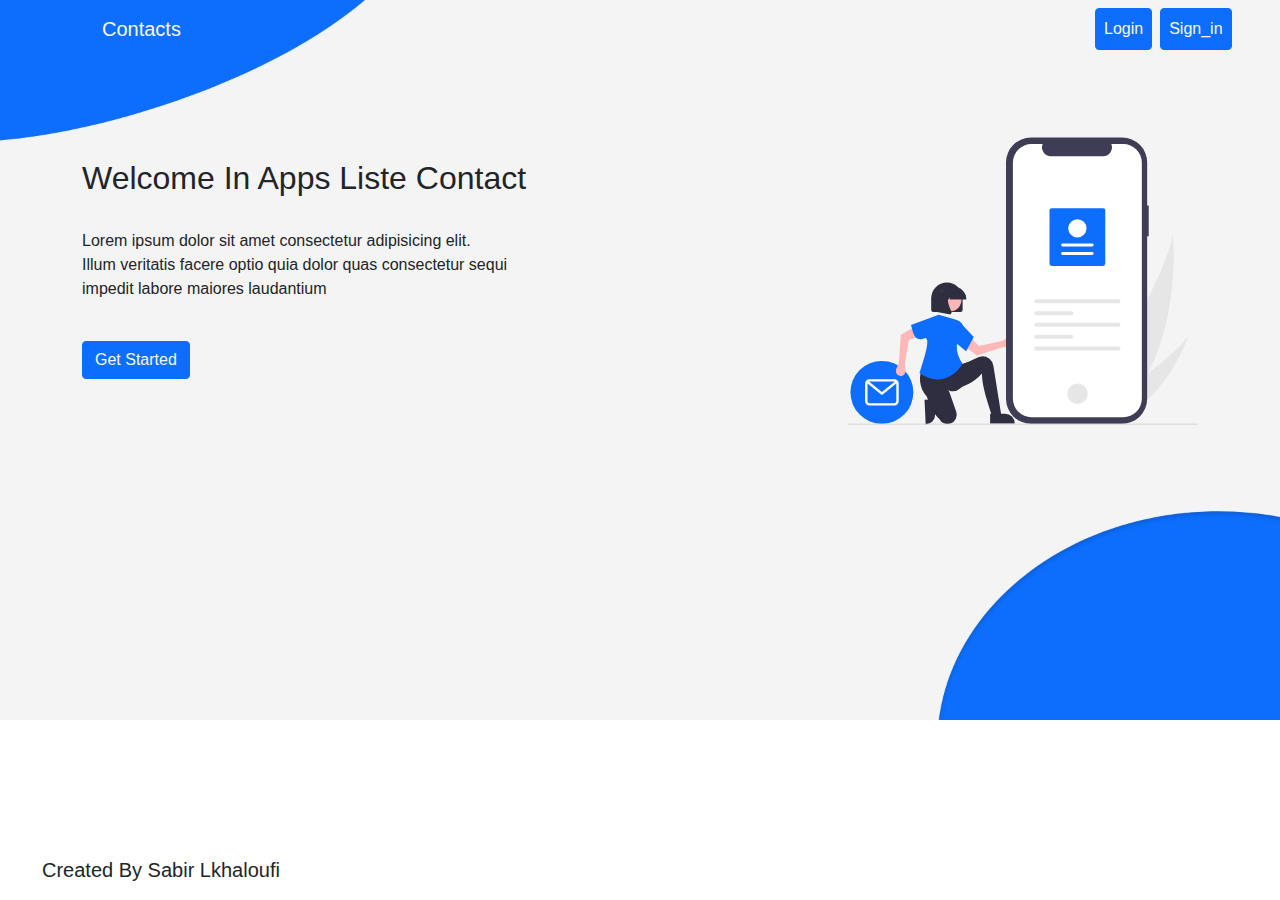
<file: index.html>
<!DOCTYPE html>
<html lang="en">
<head>
    <meta charset="UTF-8">
    <meta http-equiv="X-UA-Compatible" content="IE=edge">
    <meta name="viewport" content="width=device-width, initial-scale=1.0">
    <title>Acceuil</title>
    <link rel="icon" href="./Assets/img/icon-contact.png">
    <link rel="stylesheet" href="https://pro.fontawesome.com/releases/v5.10.0/css/all.css" integrity="sha384-AYmEC3Yw5cVb3ZcuHtOA93w35dYTsvhLPVnYs9eStHfGJvOvKxVfELGroGkvsg+p" crossorigin="anonymous"/>
    <link rel="stylesheet" href="./Css/style.css">
    <link rel="stylesheet" href="./Css/bootstrap.css">
    <!-- <i class="fas fa-at"></i> email -->
    <!-- <i class="fas fa-phone"></i> phone -->
    <!-- <i class="fas fa-map-marker-alt"></i> adress -->
</head>
<body>
  <header class="position-sticky top-0 container">
    <nav class="navbar navbar-expand-lg navbar-light nav-bg">
        <div class="container-fluid col">
          <div class="logo col-11">
            <a class="navbar-brand text-light" href="index.html"><span><i class="fas fa-address-book text-light me-2"></i></span>Contacts</a>
          </div>
          <div class="collapse navbar-collapse" id="navbarSupportedContent">
            <ul class=" navbar-nav me-auto mb-2 mb-lg-0 d-flex flex-column flex-md-row gap-2">
              <li class="nav-item">
                <a class="nav-link text-light btn btn-primary" href="login.html" tabindex="-1" aria-disabled="true">Login</a>
              </li>
              <li class="nav-item">
                <a class="nav-link text-light btn btn-primary" href="sign-up.html" tabindex="-1" aria-disabled="true">Sign_in</a>
              </li>
            </ul>
          </div>
        </div>
        <button class="navbar-toggler position-absolute" type="button" data-bs-toggle="collapse" data-bs-target="#navbarSupportedContent" aria-controls="navbarSupportedContent" aria-expanded="false" aria-label="Toggle navigation">
          <span class="navbar-toggler-icon"></span>
        </button>
      </nav>
</header>
    <main class="d-flex align-items-center justify-content-center">
      <div class="acceuil d-flex flex-column flex-md-row align-items-center justify-content-between  container mt-5">
        <div class="bienvenu d-flex flex-column justify-content-center gap-4">
          <h2 class="mt-6">Welcome In Apps Liste Contact</h2>
          <p class="">Lorem ipsum dolor sit amet consectetur adipisicing elit. <br> Illum veritatis facere optio quia dolor quas consectetur sequi <br> impedit labore maiores laudantium</p>
          <div class="buttons d-flex gap-2">
            <button class="btn btn-primary text-light  ">Get Started</button>
          </div>
          <div class="social-media d-flex gap-4">
            <a href="https://www.linkedin.com/in/sabir-lkhaloufi-9aaab2209/" target="_blank"><i class="fab fa-linkedin-in f h5"></i></a>
            <a href="https://github.com/sabirlkhaloufi" target="_blank"><i class="fab fa-github h5"></i></a>
            <a href="https://web.facebook.com/" target="_blank"><i class="fab fa-facebook-f h5"></i></a>
            <a href="https://twitter.com/LkhaloufiSabir" target="_blank"><i class="fab fa-twitter h5"></i></a>
            <a href="https://www.youtube.com/channel/UC6GNAIbkg1NV0LmhopxOxiA" target="_blank"><i class="fab fa-youtube h5"></i></a>
          </div>
        </div>
        <img src="./Assets/img/undraw_personal_email_re_4lx7.svg" alt="calling" height="350" width="350">
      </div>
    </main>
    <footer>
      <p class="h5 position-absolute copyright container">Created By Sabir Lkhaloufi</p>
    </footer>
    <script src="./Js/main.js"></script>
    <script src="https://cdn.jsdelivr.net/npm/bootstrap@5.1.3/dist/js/bootstrap.bundle.min.js" integrity="sha384-ka7Sk0Gln4gmtz2MlQnikT1wXgYsOg+OMhuP+IlRH9sENBO0LRn5q+8nbTov4+1p" crossorigin="anonymous">
    </script>
</body>
</html>
</file>
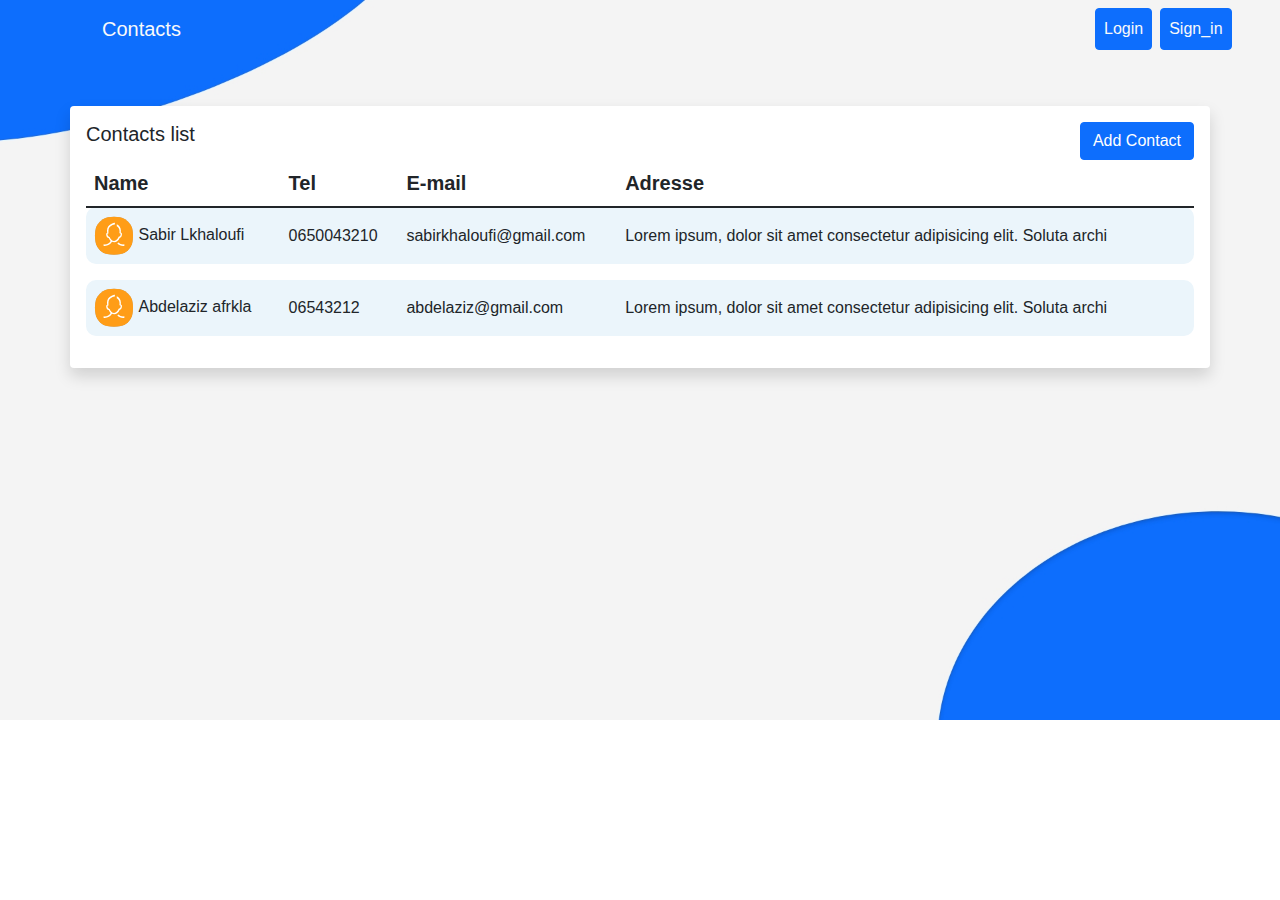
<file: listcontacts.html>
<!DOCTYPE html>
<html lang="en">
<head>
    <meta charset="UTF-8">
    <meta http-equiv="X-UA-Compatible" content="IE=edge">
    <meta name="viewport" content="width=device-width, initial-scale=1.0">
    <title>Contact list</title>
    <link rel="icon" href="./Assets/img/contact-list.svg">
    <link rel="stylesheet" href="https://pro.fontawesome.com/releases/v5.10.0/css/all.css" integrity="sha384-AYmEC3Yw5cVb3ZcuHtOA93w35dYTsvhLPVnYs9eStHfGJvOvKxVfELGroGkvsg+p" crossorigin="anonymous"/>
    <link rel="stylesheet" href="./Css/style.css">
    <link rel="stylesheet" href="./Css/bootstrap.css">
</head>
<body>
    <header class="position-sticky top-0 container">
        <nav class="navbar navbar-expand-lg navbar-light nav-bg">
            <div class="container-fluid col">
              <div class="logo col-11">
                <a class="navbar-brand text-light" href="index.html"><span><i class="fas fa-address-book text-light me-2"></i></span>Contacts</a>
              </div>
              <div class="collapse navbar-collapse" id="navbarSupportedContent">
                <ul class=" navbar-nav me-auto mb-2 mb-lg-0 d-flex flex-column flex-md-row gap-2">
                  <li class="nav-item">
                    <a class="nav-link text-light btn btn-primary" href="login.html" tabindex="-1" aria-disabled="true">Login</a>
                  </li>
                  <li class="nav-item">
                    <a class="nav-link text-light btn btn-primary" href="sign-up.html" tabindex="-1" aria-disabled="true">Sign_in</a>
                  </li>
                </ul>
              </div>
            </div>
            <button class="navbar-toggler position-absolute" type="button" data-bs-toggle="collapse" data-bs-target="#navbarSupportedContent" aria-controls="navbarSupportedContent" aria-expanded="false" aria-label="Toggle navigation">
              <span class="navbar-toggler-icon"></span>
            </button>
          </nav>
    </header>
    <main class="d-flex flex-column">
        <!-- <div class="bar d-flex position- ms-3 gap-2 h-50 bg-primary rounded-3 p-2">
            <span>A</span> <span>B</span> <span>C</span> <span>D</span> <span>E</span> <span>F</span> <span>G</span> <span>H</span> <span>I</span> <span>J</span> <span>K</span> <span>L</span> <span>M</span> <span>N</span> <span>O</span> <span>P</span> <span>Q</span> <span>R</span> <span>S</span> <span>T</span> <span>U</span> <span>V</span> <span>W</span> <span>X</span> <span>Y</span> <span>Z</span> 
        </div> -->
        <div class=" shadow p-3 mb-5 bg-body rounded w-100 container mt-5">
            <div class="d-flex justify-content-between">
                <p class="font-weight-bold h5">Contacts list</p>
    
                <!-- Button trigger modal -->
                <div class="div">
                    <button type="button" class="btn btn-primary" data-bs-toggle="modal" data-bs-target="#exampleModal">
                        Add Contact
                    </button>
                    <span>
                        <i class="fas fa-search"></i>
                    </span>
                </div>
                
      
                <!-- modal -->
                <div class="modal fade" id="exampleModal" tabindex="-1" aria-labelledby="exampleModalLabel" aria-hidden="true">
                    <div class="modal-dialog">
                      <div class="modal-content">
                        <div class="modal-header">
                          <h5 class="modal-title" id="exampleModalLabel">Add New Contact</h5>
                          <button type="button" class="btn-close" data-bs-dismiss="modal" aria-label="Close"></button>
                        </div>
                        <div class="modal-body">
                            <form class="p-3" id="formAdd">
                              <p class="vide-msg alert-danger text-center "></p>
                                <div class="mb-3 d-flex gap-4">
                                  <div class="name">
                                    <label for="name" class="form-label">Name</label> <span class="valid text-danger"></span>
                                    <input placeholder="Enter Name" type="text" class="form-control" id="name" aria-describedby="emailHelp" name="Name">
                                  </div>
                                  <div class="phone">
                                    <label for="phone" class="form-label">Phone</label> <span class="valid text-danger"></span>
                                    <input placeholder="Enter Phone" type="text" class="form-control" id="phone" aria-describedby="emailHelp" name="Phone">
                                  </div>
                                </div>
                                <div class="mb-3">
                                  <label for="email" class="form-label">Email</label> <span class="valid text-danger"></span>
                                  <input placeholder="Enter Email" type="text" class="form-control" id="email" name="Email">
                                </div>
                                <p class="valid text-danger"></p>
                                <div class="mb-3">
                                    <label for="adresse" class="form-label">Adresse</label> <span class="valid text-danger"></span>
                                    <textarea class="form-control" name="adresse" id="adresse" cols="10" rows="3" placeholder="Enter Adresse" id="Adresse"></textarea>
                                  </div>
                                <div class="button">
                                    <button type="button" class="btn btn-secondary" data-bs-dismiss="modal">Close</button>
                                    <button type="submit" name="submit" class="btn btn-primary">Save</button>
                                </div>
                              </form>
                        </div>
                      </div>
                    </div>
                  </div>
            </div>
        <div class="table-responsive overflow-scroll">
            <table class="table">
                <thead>
                    <tr>
                        <th scope="col">Name</th>
                        <th scope="col">Tel</th>
                        <th scope="col">E-mail</th>
                        <th scope="col">Adresse</th>
                    </tr>
                </thead>
                <tbody>
                    <tr class="bg-blue">
                        <td class="pt-2"> <img src="./Assets/img/contacts.svg" class="rounded-circle img-list" alt="">
                            <div class="pl-lg-5 pl-md-3 pl-1 name">Sabir Lkhaloufi</div>
                        </td>
                        <td class="pt-3 mt-1">0650043210</td>
                        <td class="pt-3">sabirkhaloufi@gmail.com</td>
                        <td class="pt-3">Lorem ipsum, dolor sit amet consectetur adipisicing elit. Soluta archi</td>
                        <td class="pt-3">
                            <i class="fas fa-user-edit"></i>
                            <i class="fas fa-user-times"></i>
                        </td>
                    </tr>
                    <tr id="spacing-row">
                        <td></td>
                    </tr>
                    <tr class="bg-blue">
                        <td class="pt-2"> <img src="./Assets/img/contacts.svg " class="rounded-circle img-list" alt="">
                            <div class="pl-lg-5 pl-md-3 pl-1 name">Abdelaziz afrkla</div>
                        </td>
                        <td class="pt-3">06543212</td>
                        <td class="pt-3">abdelaziz@gmail.com</td>
                        <td class="pt-3">Lorem ipsum, dolor sit amet consectetur adipisicing elit. Soluta archi</td>
                        <td class="pt-3">
                            <i class="fas fa-user-edit"></i>
                            <i class="fas fa-user-times"></i>
                        </td>
                    </tr>
                </tbody>
            </table>
        </div>
    
        </div>
    </main>

    <script src="./Js/addContactValidation.js"></script>
        <script src="https://cdn.jsdelivr.net/npm/bootstrap@5.1.3/dist/js/bootstrap.bundle.min.js" integrity="sha384-ka7Sk0Gln4gmtz2MlQnikT1wXgYsOg+OMhuP+IlRH9sENBO0LRn5q+8nbTov4+1p" crossorigin="anonymous">
        </script>
</body>
</html>
</file>
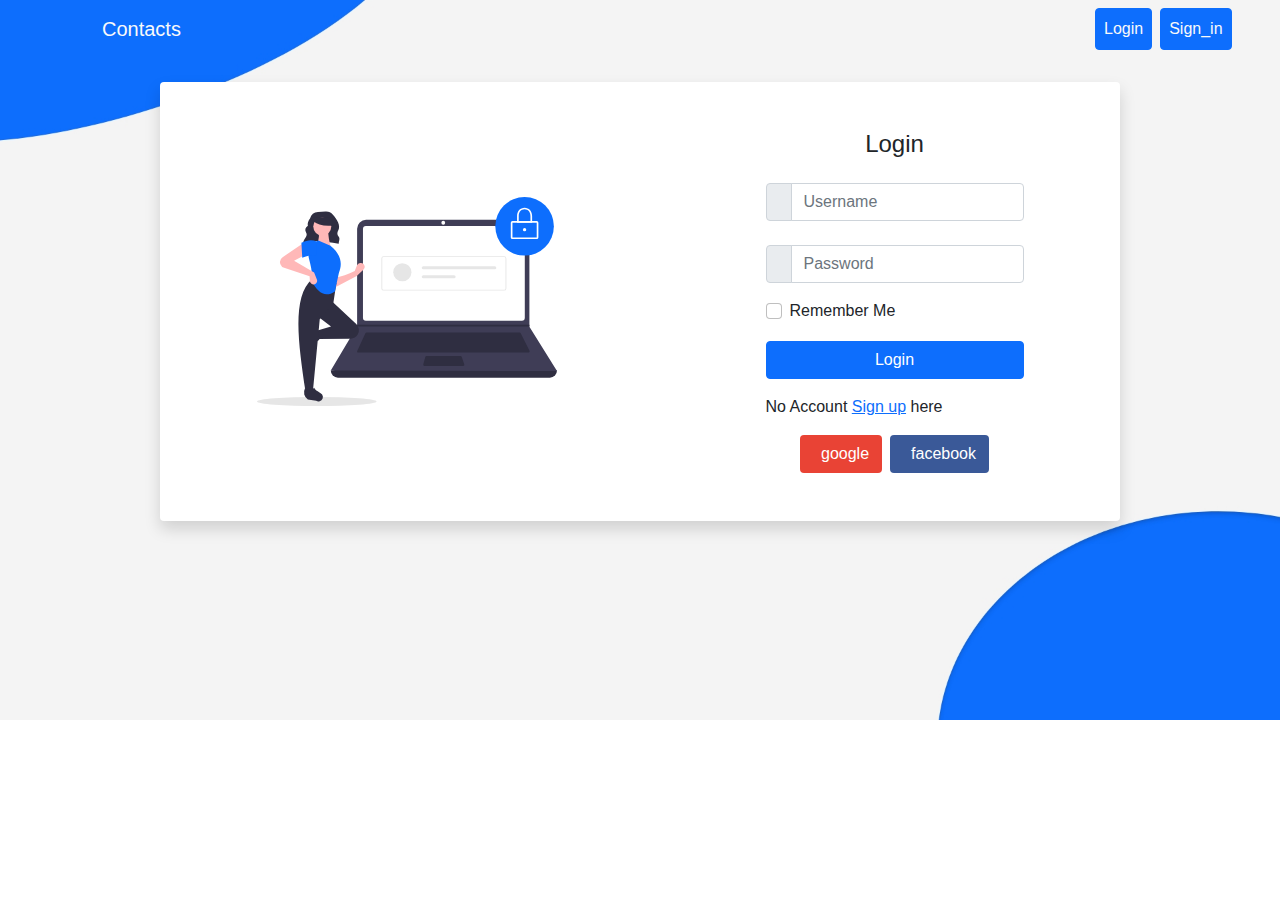
<file: login.html>
<!DOCTYPE html>
<html lang="en">
<head>
    <meta charset="UTF-8">
    <meta http-equiv="X-UA-Compatible" content="IE=edge">
    <meta name="viewport" content="width=device-width, initial-scale=1.0">
    <title>login</title>
    <link rel="icon" href="./Assets/img/loginicon.svg">
    <link rel="stylesheet" href="https://pro.fontawesome.com/releases/v5.10.0/css/all.css" integrity="sha384-AYmEC3Yw5cVb3ZcuHtOA93w35dYTsvhLPVnYs9eStHfGJvOvKxVfELGroGkvsg+p" crossorigin="anonymous"/>
    <link rel="stylesheet" href="./Css/style.css">
    <link rel="stylesheet" href="./Css/bootstrap.css">
</head>
<body>
  <header class="position-sticky top-0 container">
    <nav class="navbar navbar-expand-lg navbar-light nav-bg">
        <div class="container-fluid col">
          <div class="logo col-11">
            <a class="navbar-brand text-light" href="index.html"><span><i class="fas fa-address-book text-light me-2"></i></span>Contacts</a>
          </div>
          <div class="collapse navbar-collapse" id="navbarSupportedContent">
            <ul class=" navbar-nav me-auto mb-2 mb-lg-0 d-flex flex-column flex-md-row gap-2">
              <li class="nav-item">
                <a class="nav-link text-light btn btn-primary" href="login.html" tabindex="-1" aria-disabled="true">Login</a>
              </li>
              <li class="nav-item">
                <a class="nav-link text-light btn btn-primary" href="sign-up.html" tabindex="-1" aria-disabled="true">Sign_in</a>
              </li>
            </ul>
          </div>
        </div>
        <button class="navbar-toggler position-absolute" type="button" data-bs-toggle="collapse" data-bs-target="#navbarSupportedContent" aria-controls="navbarSupportedContent" aria-expanded="false" aria-label="Toggle navigation">
          <span class="navbar-toggler-icon"></span>
        </button>
      </nav>
</header>
    
    <div class="d-flex justify-content-center align-items-center mt-4">
    
        <div class="d-flex flex-column justify-content-around align-items-center gap-5 flex-md-row shadow p-3 mb-5 bg-body rounded w-75 h-100 py-5">
            <div class="img">
                <img src="./Assets/img/login.svg" alt="" width="300" class="d-none d-md-block"> 
            </div>
            <form action="" class="" id="login">
                <h4 class="text-center">Login</h4>
                <p class="vide-msg mt-2 text-center alert-danger border-3 text-danger"></p>
                <div class="input-group mt-4">
                    <span class="input-group-text" id="addon-wrapping"><i class="fas fa-user"></i></span>
                    <input type="text" class="form-control" placeholder="Username" aria-label="Username" aria-describedby="addon-wrapping" name="username" id="username">
                </div>
                <p class="valid text-danger"></p>
                <div class="input-group flex-nowrap mt-4">
                    <span class="input-group-text" id="addon-wrapping"><i class="fas fa-lock"></i></span>
                    <input type="password" class="form-control" placeholder="Password" aria-label="Username" aria-describedby="addon-wrapping" name="pass" id="pass">
                </div>
                <p class="valid text-danger"></p>
                <div class="mt-3 form-check">
                    <input type="checkbox" class="form-check-input" id="exampleCheck1">
                    <label class="form-check-label" for="exampleCheck1">Remember Me</label>
                  </div>
                <button type="submit" class="btn btn-primary mt-3 w-100">Login <i class="fas fa-sign-in"></i></button>
                <p class="mt-3">No Account  <a href="sign-up.html">Sign up</a> here</p>
                <div class="d-flex justify-content-center gap-2">
                  <button class="btn btn-fb"><i class="fab fa-google me-2"></i>google</button>
                  <button class="btn btn-go"><i class="fab fa-facebook-f me-2"></i>facebook</button>
                </div>
                    </form>
        </div>
        <script src="./Js/loginvalidation.js"></script>
        <script src="https://cdn.jsdelivr.net/npm/bootstrap@5.1.3/dist/js/bootstrap.bundle.min.js" integrity="sha384-ka7Sk0Gln4gmtz2MlQnikT1wXgYsOg+OMhuP+IlRH9sENBO0LRn5q+8nbTov4+1p" crossorigin="anonymous">
        </script>
    </div>
</body>
</html>
</file>
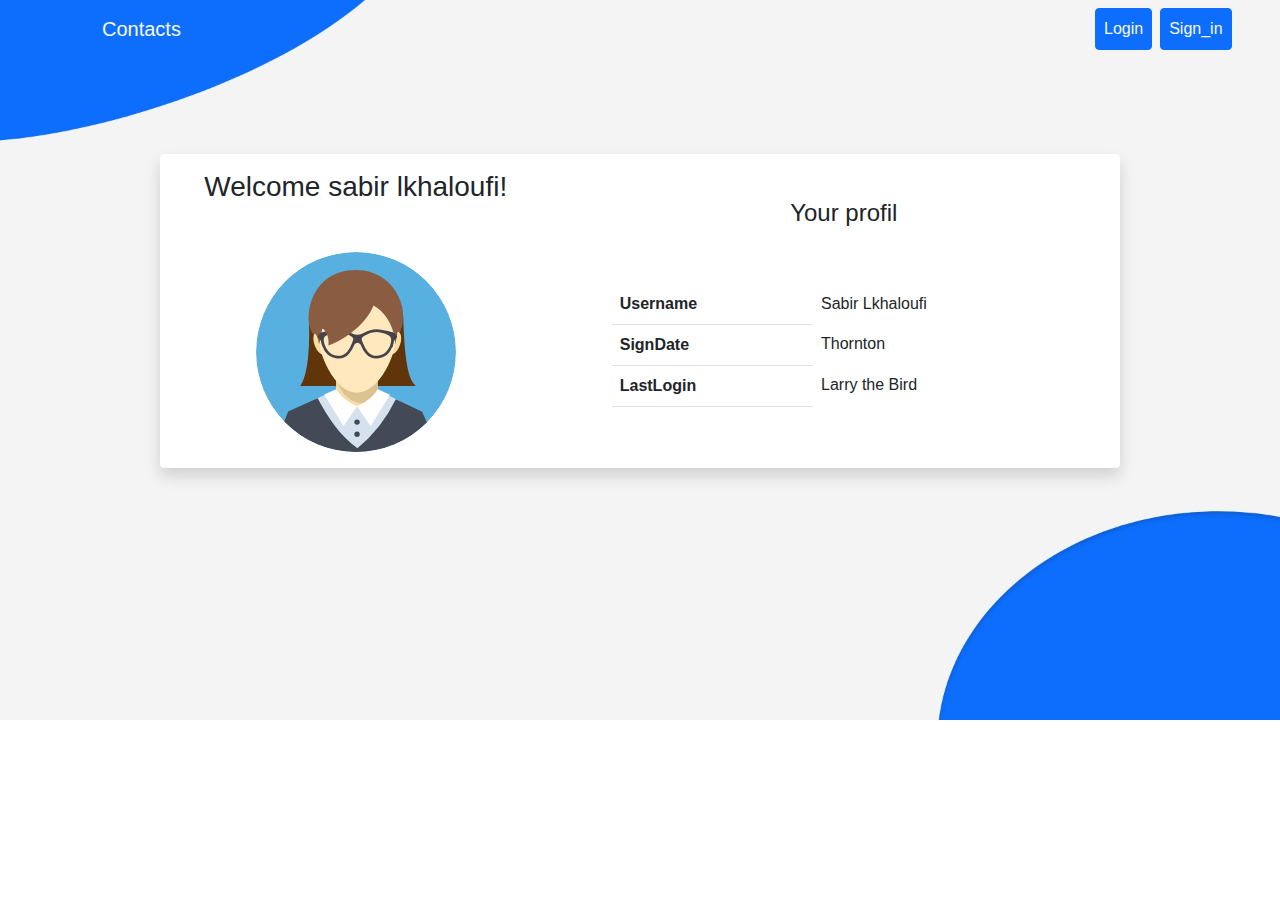
<file: profil.html>
<!DOCTYPE html>
<html lang="en">
<head>
    <meta charset="UTF-8">
    <meta http-equiv="X-UA-Compatible" content="IE=edge">
    <meta name="viewport" content="width=device-width, initial-scale=1.0">
    <title>login</title>
    <link rel="icon" href="./Assets/img/profile.svg">
    <link rel="stylesheet" href="https://pro.fontawesome.com/releases/v5.10.0/css/all.css" integrity="sha384-AYmEC3Yw5cVb3ZcuHtOA93w35dYTsvhLPVnYs9eStHfGJvOvKxVfELGroGkvsg+p" crossorigin="anonymous"/>
    <link rel="stylesheet" href="./Css/style.css">
    <link rel="stylesheet" href="./Css/bootstrap.css">
</head>
<body>
  <header class="position-sticky top-0 container">
    <nav class="navbar navbar-expand-lg navbar-light nav-bg">
        <div class="container-fluid col">
          <div class="logo col-11">
            <a class="navbar-brand text-light" href="index.html"><span><i class="fas fa-address-book text-light me-2"></i></span>Contacts</a>
          </div>
          <div class="collapse navbar-collapse" id="navbarSupportedContent">
            <ul class=" navbar-nav me-auto mb-2 mb-lg-0 d-flex flex-column flex-md-row gap-2">
              <li class="nav-item">
                <a class="nav-link text-light btn btn-primary" href="login.html" tabindex="-1" aria-disabled="true">Login</a>
              </li>
              <li class="nav-item">
                <a class="nav-link text-light btn btn-primary" href="sign-up.html" tabindex="-1" aria-disabled="true">Sign_in</a>
              </li>
            </ul>
          </div>
        </div>
        <button class="navbar-toggler position-absolute" type="button" data-bs-toggle="collapse" data-bs-target="#navbarSupportedContent" aria-controls="navbarSupportedContent" aria-expanded="false" aria-label="Toggle navigation">
          <span class="navbar-toggler-icon"></span>
        </button>
      </nav>
</header>
    
    <div class="d-flex justify-content-center align-items-center mt-5 py-5">
    
        <div class="d-flex flex-column justify-content-around align-items-center gap-5 flex-md-row shadow p-3 mb-5 bg-body rounded w-75 h-75">
            <div class="img-bg d-flex flex-column justify-content-around align-items-center">
                <p class="h3 mb-5">Welcome sabir lkhaloufi!</p>
                <img src="./Assets/img/avatar (1).svg" alt="avatar" class="rounded-circle" width="200">
            </div>
            <div class="info d-flex flex-column gap-5 w-50">
              <h4 class="text-center">Your profil</h4>
              <table class="table table-hover w-100">
                <tbody>
                  <tr>
                    <th>Username</th>
                    <td>Sabir Lkhaloufi</td>
                  </tr>
                  <tr>
                    <th>SignDate</th>
                    <td>Thornton</td>
                  </tr>
                  <tr>
                    <th>LastLogin</th>
                    <td>Larry the Bird</td>
                  </tr>
                </tbody>
              </table>
            </div>
            
        </div>
        <script src="./Js/main.js"></script>
        <script src="https://cdn.jsdelivr.net/npm/bootstrap@5.1.3/dist/js/bootstrap.bundle.min.js" integrity="sha384-ka7Sk0Gln4gmtz2MlQnikT1wXgYsOg+OMhuP+IlRH9sENBO0LRn5q+8nbTov4+1p" crossorigin="anonymous">
        </script>
    </div>
</body>
</html>
</file>
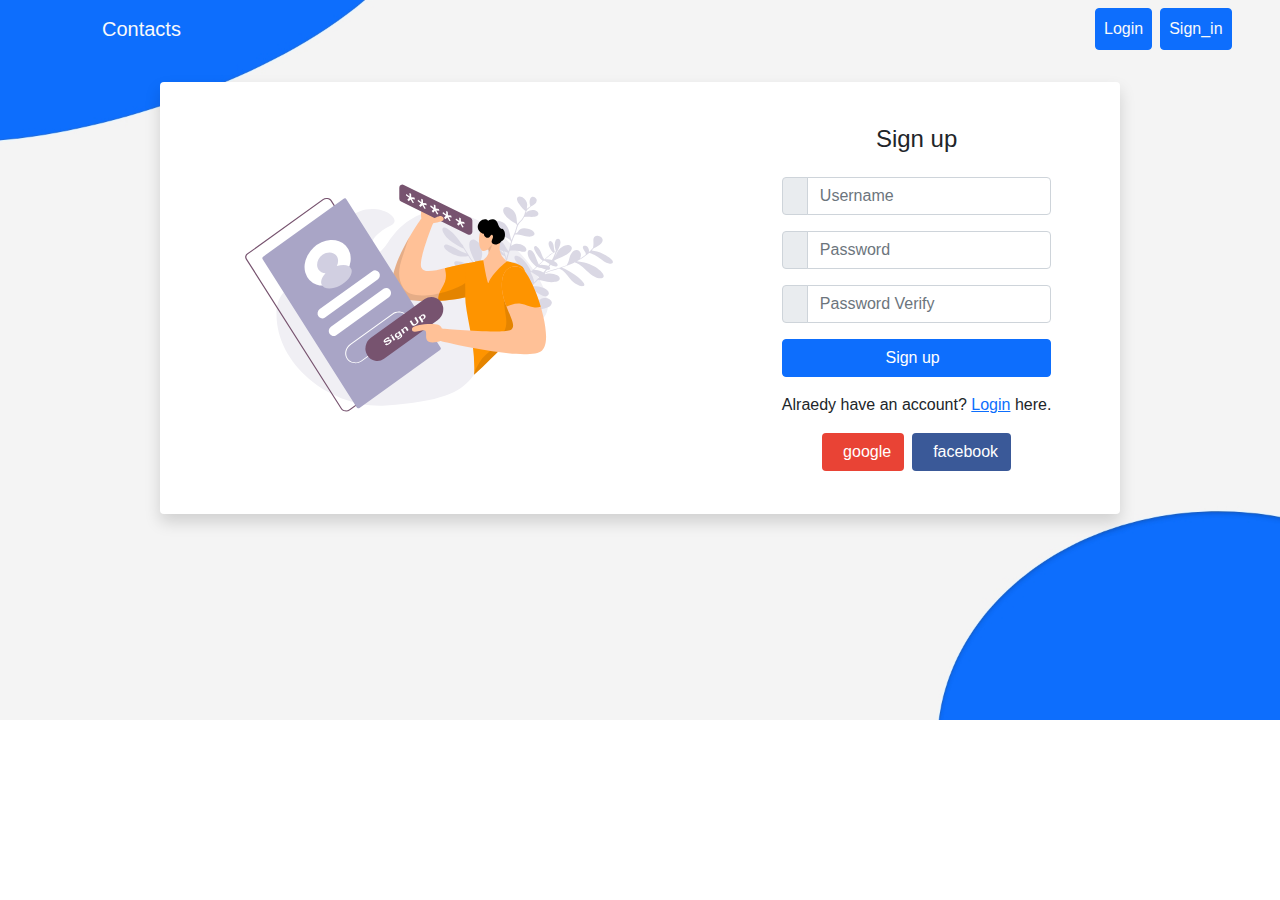
<file: sign-up.html>
<!DOCTYPE html>
<html lang="en">
<head>
    <meta charset="UTF-8">
    <meta http-equiv="X-UA-Compatible" content="IE=edge">
    <meta name="viewport" content="width=device-width, initial-scale=1.0">
    <title>login</title>
    <link rel="icon" href="./Assets/img/account.svg">
    <link rel="stylesheet" href="https://pro.fontawesome.com/releases/v5.10.0/css/all.css" integrity="sha384-AYmEC3Yw5cVb3ZcuHtOA93w35dYTsvhLPVnYs9eStHfGJvOvKxVfELGroGkvsg+p" crossorigin="anonymous"/>
    <link rel="stylesheet" href="./Css/style.css">
    <link rel="stylesheet" href="./Css/bootstrap.css">
</head>
<body>
  <header class="position-sticky top-0 container">
    <nav class="navbar navbar-expand-lg navbar-light nav-bg">
        <div class="container-fluid col">
          <div class="logo col-11">
            <a class="navbar-brand text-light" href="index.html"><span><i class="fas fa-address-book text-light me-2"></i></span>Contacts</a>
          </div>
          <div class="collapse navbar-collapse" id="navbarSupportedContent">
            <ul class=" navbar-nav me-auto mb-2 mb-lg-0 d-flex flex-column flex-md-row gap-2">
              <li class="nav-item">
                <a class="nav-link text-light btn btn-primary" href="login.html" tabindex="-1" aria-disabled="true">Login</a>
              </li>
              <li class="nav-item">
                <a class="nav-link text-light btn btn-primary" href="sign-up.html" tabindex="-1" aria-disabled="true">Sign_in</a>
              </li>
            </ul>
          </div>
        </div>
        <button class="navbar-toggler position-absolute" type="button" data-bs-toggle="collapse" data-bs-target="#navbarSupportedContent" aria-controls="navbarSupportedContent" aria-expanded="false" aria-label="Toggle navigation">
          <span class="navbar-toggler-icon"></span>
        </button>
      </nav>
</header>
    
    <div class="d-flex justify-content-center align-items-center mt-4">
    
        <div class="d-flex flex-column justify-content-around align-items-center gap-5 flex-lg-row shadow p-3 mb-5 bg-body rounded w-75 h-75">
            <div class="img">
                <img src="./Assets/img/sign-up-form.svg" alt="" width="400" class="d-none d-lg-block">
            </div>
            <form action="" class="" id="signup">
                <h4 class="text-center">Sign up</h4>
                <div class="input-group mt-4">
                    <span class="input-group-text" id="addon-wrapping"><i class="fas fa-user"></i></span>
                    <input type="text" class="form-control" placeholder="Username" aria-label="Username" aria-describedby="addon-wrapping" name="username" id="username">
                </div>
                <p class="valid text-danger"></p>
                <div class="input-group flex-nowrap">
                    <span class="input-group-text" id="addon-wrapping"><i class="fas fa-lock"></i></span>
                    <input type="password" class="form-control" placeholder="Password" aria-label="Username" aria-describedby="addon-wrapping" name="pass" id="pass">
                </div>
                <p class="valid text-danger"></p>
                <div class="input-group flex-nowrap">
                    <span class="input-group-text" id="addon-wrapping"><i class="fas fa-lock"></i></span>
                    <input type="password" class="form-control" placeholder="Password Verify" aria-label="Username" aria-describedby="addon-wrapping" name="conPass" id="conpass">
                </div>
                <p class="valid text-danger"></p>
                <button type="submit" class="btn btn-primary w-100">Sign up <i class="ms-2 fas fa-user-plus"></i></button>
                <p class="mt-3">Alraedy have an account? <a href="login.html">Login</a> here.</p>
                <div class="d-flex justify-content-center gap-2">
                  <button class="btn btn-fb"><i class="fab fa-google me-2"></i>google</button>
                  <button class="btn btn-go"><i class="fab fa-facebook-f me-2"></i>facebook</button>
                </div>
                </form>
        </div>
        <script src="./Js/main.js"></script>
        <script src="https://cdn.jsdelivr.net/npm/bootstrap@5.1.3/dist/js/bootstrap.bundle.min.js" integrity="sha384-ka7Sk0Gln4gmtz2MlQnikT1wXgYsOg+OMhuP+IlRH9sENBO0LRn5q+8nbTov4+1p" crossorigin="anonymous">
        </script>
    </div>
</body>
</html>
</file>
<file: Css/style.css>
/* @import url('https://fonts.googleapis.com/css2?family=Poppins:wght@300&display=swap'); */
/* 
.nav-bg{
    background-color: rgb(11, 11, 144);
} */
/* @import url('https://fonts.googleapis.com/css2?family=Krona+One&display=swap'); */

body {
    background-color: #d9ecf2;
    font-family: 'Krona One', sans-serif !important;
    background: url(../Assets/img/Web\ 1920\ –\ 1.jpg);
    background-size:cover;
    background-repeat: no-repeat;
}
thead {
    font-weight: bolder;
    font-size: 20px;
}
.img-list{
    width: 40px;
    height: 40px
}
.name {
    display: inline-block
}
.bg-body{
    background-color: red !important;
}
.bg-blue {
    background-color: #EBF5FB;
    border-radius: 8px;
}

.bg-blue:hover {
    background-color: #3e64ff;
    color: #eee;
    cursor: pointer
}



.table thead th,
.table td {
    border: none
}

.table tbody td:first-child {
    border-bottom-left-radius: 10px;
    border-top-left-radius: 10px
}

.table tbody td:last-child {
    border-bottom-right-radius: 10px;
    border-top-right-radius: 10px
}
.btn-fb,.btn-go{
    color: white !important;
}
.btn-fb{
    background-color: #E94335 !important;
}
.btn-go{
    background-color: #3A5998 !important;
}
.navbar-toggler{
    top: 4px !important;
    right: 10px !important;
}
.copyright{
    bottom: 10px;
    left: 30px;
}

.stat-card {
	padding: 25px;
	margin-bottom: 25px;
	border-radius: 5px;
	overflow: hidden;
	display: flex;
	justify-content: space-between;
	box-shadow: 0 2px 10px rgba(0, 0, 0, 0.1);
	transition: all 0.2s;
}
.stat-card:hover {
	transform: translateY(-2px);
	box-shadow: 0 5px 20px rgba(0, 0, 0, 0.1);
}
.stat-card__icon-circle {
	height: 60px;
	width: 60px;
	border-radius: 60px;
	background: rgba(0, 123, 255, 0.2);
	display: flex;
	align-items: center;
	justify-content: center;
}
.stat-card__icon-circle i {
	font-size: 30px;
	color: #007bff;
}
.stat-card__icon.stat-card__icon--success .stat-card__icon-circle {
	background: rgba(40, 167, 69, 0.2);
}
.stat-card__icon.stat-card__icon--success .stat-card__icon-circle i {
	color: #28a745;
}
.stat-card__icon.stat-card__icon--danger .stat-card__icon-circle {
	background: rgba(220, 53, 69, 0.2);
}
.stat-card__icon.stat-card__icon--danger .stat-card__icon-circle i {
	color: #dc3545;
}
.stat-card__icon.stat-card__icon--warning .stat-card__icon-circle {
	background: rgba(255, 193, 7, 0.2);
}
.stat-card__icon.stat-card__icon--warning .stat-card__icon-circle i {
	color: #ffc107;
}
.stat-card__icon.stat-card__icon--primary .stat-card__icon-circle {
	background: rgba(0, 123, 255, 0.2);
}
.stat-card__icon.stat-card__icon--primary .stat-card__icon-circle i {
	color: #007bff;
}

/* table dashboard */
.contacts .table {
	border-spacing: 0 15px;
	border-collapse: separate;
}
.contacts .table thead tr th,
.contacts .table thead tr td,
.contacts .table tbody tr th,
.contacts .table tbody tr td {
	vertical-align: middle;
	border: none;
}
.contacts .table tbody tr {
	box-shadow: 0 2px 10px rgba(0, 0, 0, 0.1);
	border-radius: 5px;
}
.contacts .table tbody tr td {
	background: #fff;
}
.contacts .table tbody tr td:nth-child(1) {
	border-radius: 5px 0 0 5px;
}
.contacts .table tbody tr td:nth-last-child(1) {
	border-radius: 0 5px 5px 0;
}
.contacts .user-info__img img{
	border-radius: 45px;
	border: 3px solid #fff;
	box-shadow: 0 2px 5px rgba(0, 0, 0, 0.1);
}
</file>
